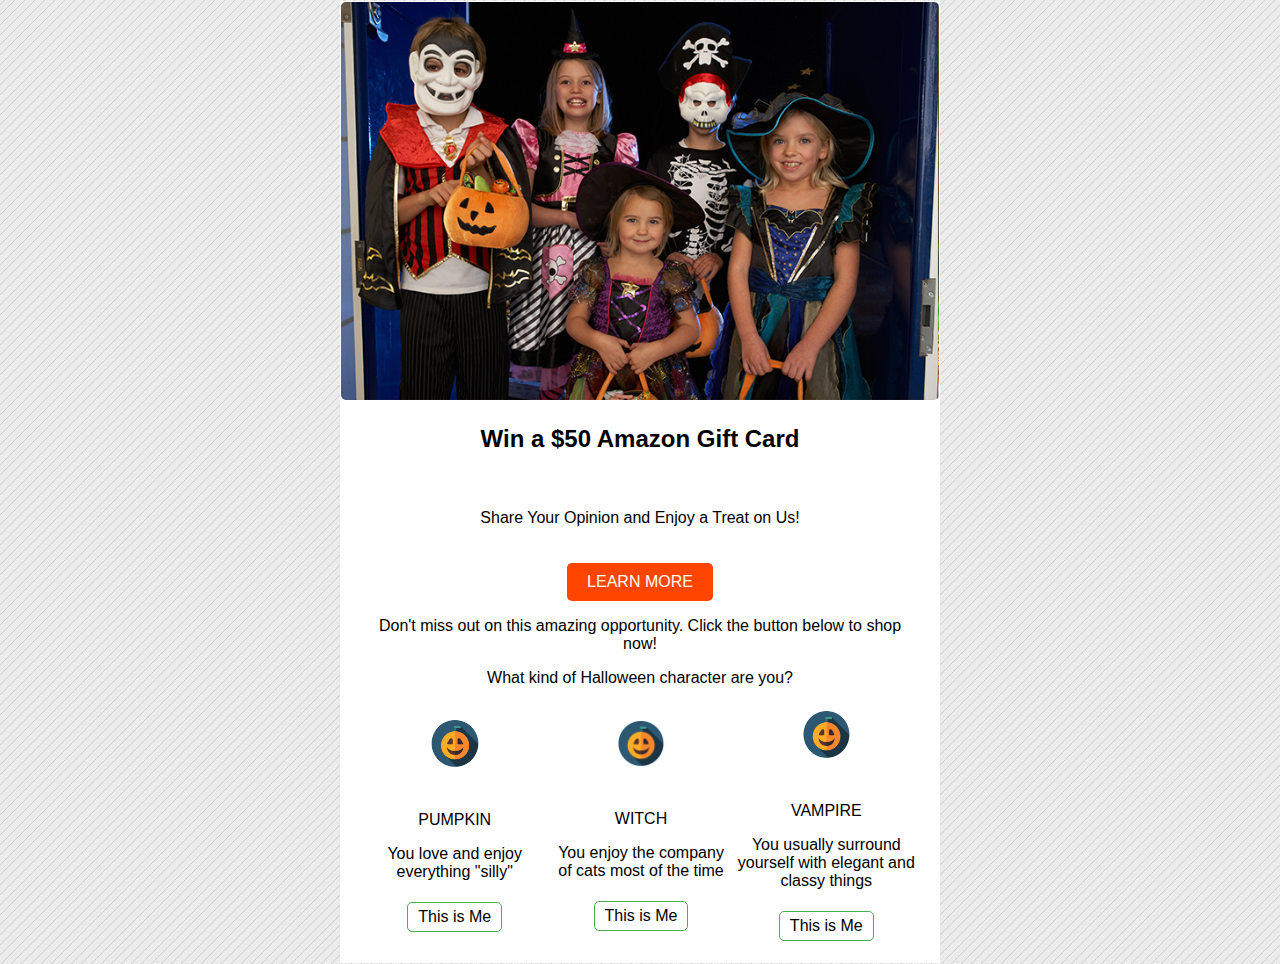
<file: email_campaign.html>
<!DOCTYPE html>
<html lang="en">
<head>
    <meta charset="UTF-8">
    <meta http-equiv="X-UA-Compatible" content="IE=edge">
    <meta name="viewport" content="width=device-width, initial-scale=1.0">
    <title>Special Offer - Win a $50 Amazon Gift Card</title>
    <style>
        body {
            font-family: 'Arial', sans-serif;
            margin: 0;
            padding: 0;
            background-image: url('img/background.jpg'); /* Set background image */
            background-size: auto;
        }
        table {
            width: 100%;
            border-collapse: collapse;
        }
        .container {
            max-width: 600px;
            margin: 0 auto;
            padding: 20px;
            background-color: #ffffff;
        }
        .header-image {
            width: 100%;
            border-radius: 5px;
        }
        .header-text {
            color: #000000; /* Set text color to black */
            font-size: 24px;
            font-weight: bold;
            text-align: center;
            padding: 20px;
        }
        .content {
            padding: 20px;
            text-align: center;
        }
        .cta-button {
            display: inline-block;
            background-color: #FFA500; /* Set background color to orange */
            color: #ffffff;
            text-decoration: none;
            padding: 10px 20px;
            border-radius: 5px;
            margin-top: 20px;
        }
        .cta-button-red {
            display: inline-block;
            background-color: #FF4500; /* Set background color to red-orange */
            color: #ffffff;
            text-decoration: none;
            padding: 10px 20px;
            border-radius: 5px;
            margin-top: 20px;
        }
        .character-images {
            margin-top: 20px;
        }
        .character-image {
            width: 30%;
            border-radius: 5px;
            margin-bottom: 10px;
        }
        .character-description {
            text-align: center;
            margin-top: 10px;
        }
        .character-link {
            display: inline-block;
            padding: 5px 10px;
            border: 1px solid #4CAF50;
            border-radius: 5px;
            margin-top: 5px;
            color: #000000; /* Set text color to black */
            text-decoration: none;
        }
    </style>
</head>
<body>
    <table>
        <tr>
            <td>
                <table class="container">
                    <tr>
                        <td>
                            <img src="img/EmailTest_img4.jpg" alt="Special Offer Header Image" class="header-image">
                        </td>
                    </tr>
                    <tr>
                        <td class="header-text">Win a $50 Amazon Gift Card</td>
                    </tr>
                    <tr>
                        <td class="content">
                            <p>Share Your Opinion and Enjoy a Treat on Us!</p>
                            <a href="https://your-website.com/shop" class="cta-button-red">LEARN MORE</a>
                            <p>Don't miss out on this amazing opportunity. Click the button below to shop now!</p>
                            <p>What kind of Halloween character are you?</p>
                            <table class="character-images">
                                <tr>
                                    <td>
                                        <img src="img/EmailTest_img5.png" alt="Character 1" class="character-image">
                                        <table class="character-description">
                                            <tr>
                                                <td>
                                                    <p> PUMPKIN </p>
                                                    <p>You love and enjoy everything "silly"</p>
                                                    <a href="#" class="character-link">This is Me</a>
                                                </td>
                                            </tr>
                                        </table>
                                    </td>
                                    <td>
                                        <img src="img/EmailTest_img5.png" alt="Character 2" class="character-image">
                                        <table class="character-description">
                                            <tr>
                                                <td>
                                                    <p> WITCH </p>
                                                    <p>You enjoy the company of cats most of the time</p>
                                                    <a href="#" class="character-link">This is Me</a>
                                                </td>
                                            </tr>
                                        </table>
                                    </td>
                                    <td>
                                        <img src="img/EmailTest_img5.png" alt="Character 3" class="character-image">
                                        <table class="character-description">
                                            <tr>
                                                <td>
                                                    <p> VAMPIRE </p>
                                                    <p>You usually surround yourself with elegant and classy things</p>
                                                    <a href="#" class="character-link">This is Me</a>
                                                </td>
                                            </tr>
                                        </table>
                                    </td>
                                </tr>
                            </table>
                        </td>
                    </tr>
                </table>
            </td>
        </tr>
    </table>
</body>
</html>
</file>
